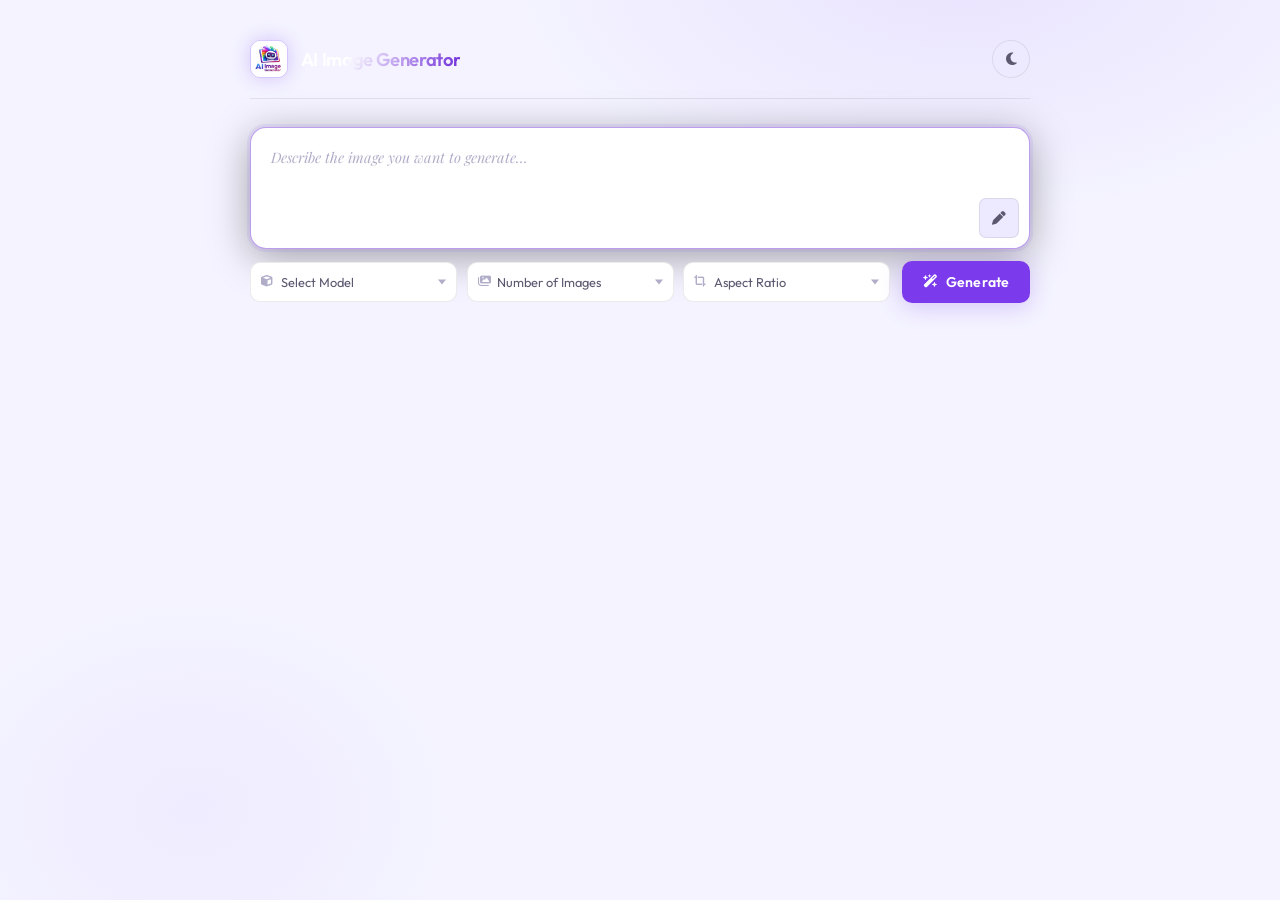
<file: AI-image-generator/index.html>
<!DOCTYPE html>
<html lang="en">
<head>
  <meta charset="UTF-8">
  <meta name="viewport" content="width=device-width, initial-scale=1.0">
  <link rel="shortcut icon" href="./images/img.png" type="image/x-icon">
  <title>AI Image Generator</title>
  <link rel="stylesheet" href="style.css">
  <link rel="stylesheet" href="https://cdnjs.cloudflare.com/ajax/libs/font-awesome/6.5.0/css/all.min.css">
</head>
<body class="">
  <div class="container">

    <!-- Header -->
    <div class="header">
      <div class="logo">
        <img src="./images/img.png" alt="Logo">
        <h1>AI Image Generator</h1>
      </div>
      <button class="theme-toggle" title="Toggle theme">
        <i class="fa-solid fa-circle-half-stroke"></i>
      </button>
    </div>

    <!-- Prompt -->
    <div class="main-content">
      <form id="generate-form" class="form">
        <div class="prompt-container">
          <textarea
            class="prompt-input"
            placeholder="Describe the image you want to generate…"
            required
            autofocus
          ></textarea>
          <button type="button" class="enhance-btn" title="Enhance prompt">
            <i class="fa-solid fa-pen"></i>
          </button>
        </div>


        <div class="actions">
      <div class="selects">
        <div class="option-wrapper">
          <i class="fa-solid fa-cube select-icon"></i>
          <select class="custom-select" id="model-select">
            <option value="" selected disabled>Select Model</option>
            <option value="black-forest-labs/FLUX.1-dev">FLUX.1-dev</option>
            <option value="black-forest-labs/FLUX.1-schnell">FLUX.1-schnell</option>
            <option value="stabilityai/stable-diffusion-xl-base-1.0">Stable Diffusion XL</option>
            <option value="runwayml/stable-diffusion-v1-5">Stable Diffusion v1.5</option>
            <option value="prompthero/openjourney">OpenJourney</option>
          </select>
        </div>

        <div class="option-wrapper">
          <i class="fa-solid fa-images select-icon"></i>
          <select class="custom-select" id="number-select">
            <option value="" selected disabled>Number of Images</option>
            <option value="1">1 Image</option>
            <option value="2">2 Images</option>
            <option value="3">3 Images</option>
            <option value="4">4 Images</option>
          </select>
        </div>

        <div class="option-wrapper">
          <i class="fa-solid fa-crop-simple select-icon"></i>
          <select class="custom-select" id="aspect-ratio-select">
            <option value="" selected disabled>Aspect Ratio</option>
            <option value="1/1">Square (1:1)</option>
            <option value="16/9">Landscape (16:9)</option>
            <option value="9/16">Portrait (9:16)</option>
          </select>
        </div>
      </div>

      <button type="submit" form="generate-form" class="generate-btn">
        <i class="fa-solid fa-wand-magic-sparkles"></i>
        Generate
      </button>
      </div>

      <!-- Result gallery -->
       <div class="gallery-grid ">
        


        


       
       </div>

      </form>
    </div>

    

  </div>

  <script src="./script.js"></script>
</body>
</html>
</file>
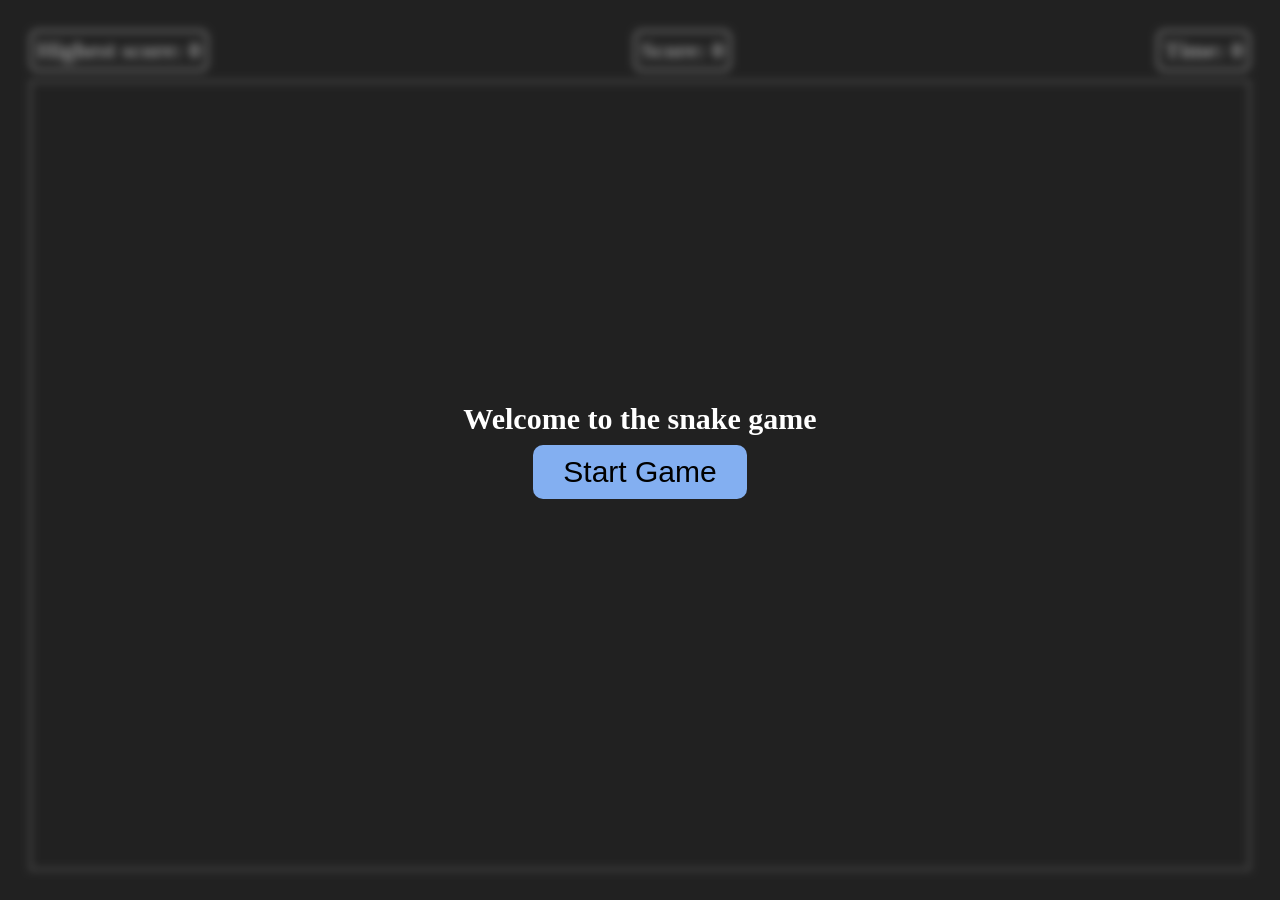
<file: Snake-game/index.html>
<!DOCTYPE html>
<html lang="en">
<head>
  <meta charset="UTF-8">
  <meta name="viewport" content="width=device-width, initial-scale=1.0">
  <title>Snake game</title>
  <link rel="stylesheet" href="style.css">
</head>
<body>
  <main>
    <section>
      <div class="infos">
        <div class="info">
          <h1>Highest score: <span class="highest_score">0</span></h1>
        </div>
        <div class="info">
          <h1>Score: <span class="score">0</span></h1>
        </div>
        <div class="info">
          <h1>Time: <span class="time">0</span></h1>
        </div>
      </div>
      <div class="board">

      </div>
    </section>
    <div class="modal">
      <div class="start-game">
        <h3>Welcome to the snake game</h3>
        <button class="btn btn-start">Start Game</button>
      </div>
      <div class="game-over">
        <h3>GAME OVER!</h3>
        <h4>Score: <span class="score">0</span></h4>
        <h4>Highest Score: <span class="highest-score">0</span></h4>
        <h4>Time: <span class="time">0</span></h4>
        <div class="btn restart">Restart game!</div>
      </div>
    </div>
  </main>
  

  <!-- script  -->
   <script src="script.js"></script>
</body>
</html>
</file>
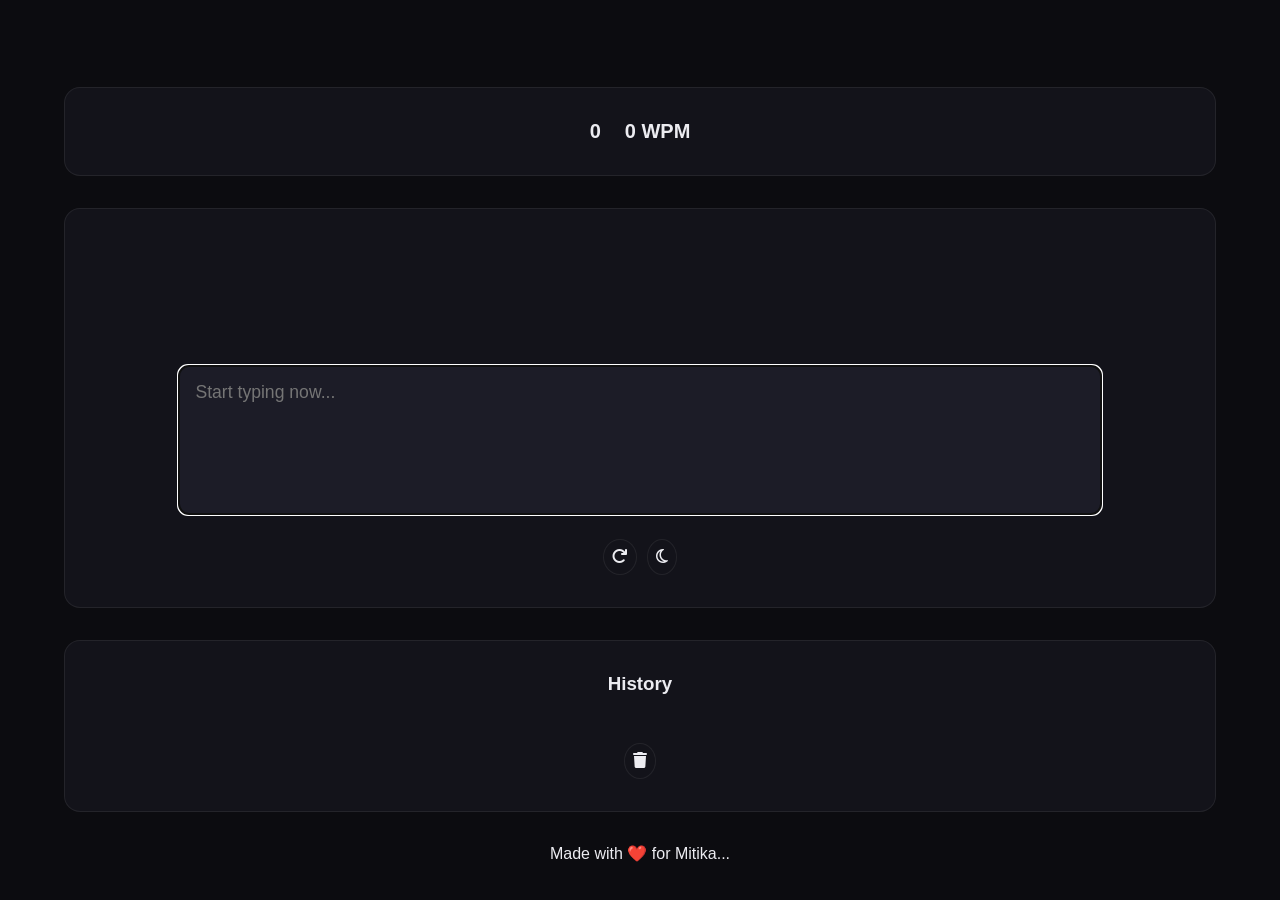
<file: Speed-typing-game/index.html>
<!DOCTYPE html>
<html lang="en">
<head>
  <meta charset="UTF-8">
  <meta name="viewport" content="width=device-width, initial-scale=1.0">
  <title>Speed typing game</title>
  <link rel="stylesheet" href="style.css">
  <link rel="stylesheet" href="https://cdnjs.cloudflare.com/ajax/libs/font-awesome/6.5.1/css/all.min.css">
</head>
<body class="dark-theme">
  <br>
  <div class="info container">
    <div class="time" id="timer">0</div>
    <div class="wpm">0 WPM</div>
  </div>
  
  <div class="container">
    <div class="quote-display" id="quoteDisplay"></div>
    <textarea id="quoteInput" class="quote-input" placeholder="Start typing now..." autofocus></textarea>
    <div class="btmflex">
      <div class="reload bottombtns">
        <i class="fa-solid fa-arrow-rotate-right"></i>
      </div>
      <div class="theme-toggler bottombtns">
        <i class="fa-regular fa-moon"></i>
      </div>
      
    </div>
  </div>

  <div class="history container">
      <h3>History</h3> 
    <div id="recordContainer"></div>
    <div class="bottombtns trash">
      <i class="fa-solid fa-trash"></i>
    </div>
  </div>


  <p>Made with ❤️ for Mitika...</p>

  <script src="script.js"></script>
</body>
</html>
</file>
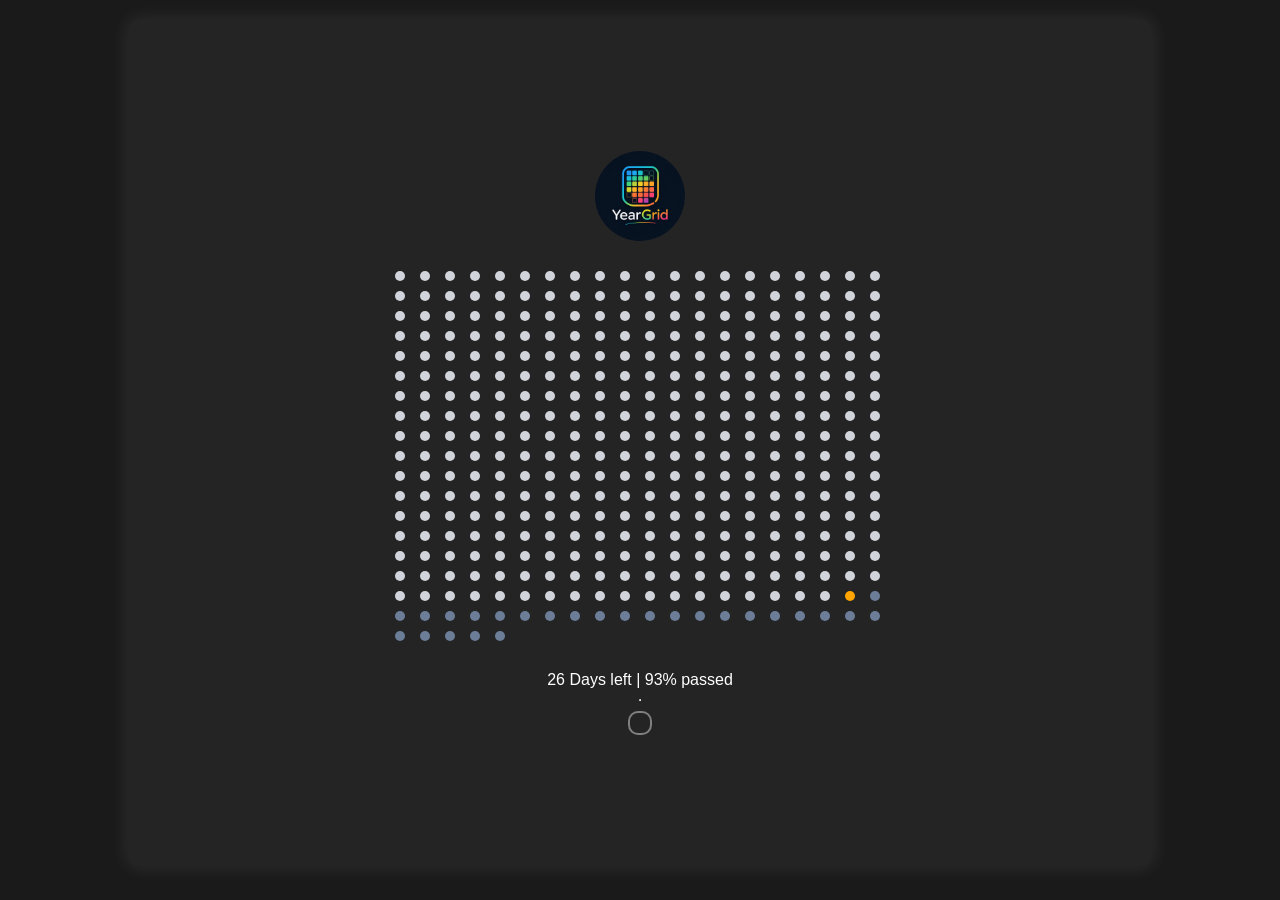
<file: Year-grid/index.html>
<!DOCTYPE html>
<html lang="en">
<head>
  <meta charset="UTF-8">
  <meta name="viewport" content="width=device-width, initial-scale=1.0">
  <title>Year Grid</title>
  <link rel="shortcut icon" href="./images/yg.png" type="image/x-icon">
  <link rel="stylesheet" href="style.css">
</head>
<body>
  <div class="container">
    <div class="img-container">
      <img src="./images/yg.png" alt="">
    </div>
    <div class="grid-gallery">
      <div class="dots" id="1"></div>
      <div class="dots" id="2"></div>
      <div class="dots" id="3"></div>
      <div class="dots" id="4"></div>
      <div class="dots" id="5"></div>
      <div class="dots" id="6"></div>
      <div class="dots" id="7"></div>
      <div class="dots" id="8"></div>
      <div class="dots" id="9"></div>
      <div class="dots" id="10"></div>
      <div class="dots" id="11"></div>
      <div class="dots" id="12"></div>
      <div class="dots" id="13"></div>
      <div class="dots" id="14"></div>
      <div class="dots" id="15"></div>
      <div class="dots" id="16"></div>
      <div class="dots" id="17"></div>
      <div class="dots" id="18"></div>
      <div class="dots" id="19"></div>
      <div class="dots" id="20"></div>
      <div class="dots" id="21"></div>
      <div class="dots" id="22"></div>
      <div class="dots" id="23"></div>
      <div class="dots" id="24"></div>
      <div class="dots" id="25"></div>
      <div class="dots" id="26"></div>
      <div class="dots" id="27"></div>
      <div class="dots" id="28"></div>
      <div class="dots" id="29"></div>
      <div class="dots" id="30"></div>
      <div class="dots" id="31"></div>
      <div class="dots" id="32"></div>
      <div class="dots" id="33"></div>
      <div class="dots" id="34"></div>
      <div class="dots" id="35"></div>
      <div class="dots" id="36"></div>
      <div class="dots" id="37"></div>
      <div class="dots" id="38"></div>
      <div class="dots" id="39"></div>
      <div class="dots" id="40"></div>
      <div class="dots" id="41"></div>
      <div class="dots" id="42"></div>
      <div class="dots" id="43"></div>
      <div class="dots" id="44"></div>
      <div class="dots" id="45"></div>
      <div class="dots" id="46"></div>
      <div class="dots" id="47"></div>
      <div class="dots" id="48"></div>
      <div class="dots" id="49"></div>
      <div class="dots" id="50"></div>
      <div class="dots" id="51"></div>
      <div class="dots" id="52"></div>
      <div class="dots" id="53"></div>
      <div class="dots" id="54"></div>
      <div class="dots" id="55"></div>
      <div class="dots" id="56"></div>
      <div class="dots" id="57"></div>
      <div class="dots" id="58"></div>
      <div class="dots" id="59"></div>
      <div class="dots" id="60"></div>
      <div class="dots" id="61"></div>
      <div class="dots" id="62"></div>
      <div class="dots" id="63"></div>
      <div class="dots" id="64"></div>
      <div class="dots" id="65"></div>
      <div class="dots" id="66"></div>
      <div class="dots" id="67"></div>
      <div class="dots" id="68"></div>
      <div class="dots" id="69"></div>
      <div class="dots" id="70"></div>
      <div class="dots" id="71"></div>
      <div class="dots" id="72"></div>
      <div class="dots" id="73"></div>
      <div class="dots" id="74"></div>
      <div class="dots" id="75"></div>
      <div class="dots" id="76"></div>
      <div class="dots" id="77"></div>
      <div class="dots" id="78"></div>
      <div class="dots" id="79"></div>
      <div class="dots" id="80"></div>
      <div class="dots" id="81"></div>
      <div class="dots" id="82"></div>
      <div class="dots" id="83"></div>
      <div class="dots" id="84"></div>
      <div class="dots" id="85"></div>
      <div class="dots" id="86"></div>
      <div class="dots" id="87"></div>
      <div class="dots" id="88"></div>
      <div class="dots" id="89"></div>
      <div class="dots" id="90"></div>
      <div class="dots" id="91"></div>
      <div class="dots" id="92"></div>
      <div class="dots" id="93"></div>
      <div class="dots" id="94"></div>
      <div class="dots" id="95"></div>
      <div class="dots" id="96"></div>
      <div class="dots" id="97"></div>
      <div class="dots" id="98"></div>
      <div class="dots" id="99"></div>
      <div class="dots" id="100"></div>
      <div class="dots" id="101"></div>
      <div class="dots" id="102"></div>
      <div class="dots" id="103"></div>
      <div class="dots" id="104"></div>
      <div class="dots" id="105"></div>
      <div class="dots" id="106"></div>
      <div class="dots" id="107"></div>
      <div class="dots" id="108"></div>
      <div class="dots" id="109"></div>
      <div class="dots" id="110"></div>
      <div class="dots" id="111"></div>
      <div class="dots" id="112"></div>
      <div class="dots" id="113"></div>
      <div class="dots" id="114"></div>
      <div class="dots" id="115"></div>
      <div class="dots" id="116"></div>
      <div class="dots" id="117"></div>
      <div class="dots" id="118"></div>
      <div class="dots" id="119"></div>
      <div class="dots" id="120"></div>
      <div class="dots" id="121"></div>
      <div class="dots" id="122"></div>
      <div class="dots" id="123"></div>
      <div class="dots" id="124"></div>
      <div class="dots" id="125"></div>
      <div class="dots" id="126"></div>
      <div class="dots" id="127"></div>
      <div class="dots" id="128"></div>
      <div class="dots" id="129"></div>
      <div class="dots" id="130"></div>
      <div class="dots" id="131"></div>
      <div class="dots" id="132"></div>
      <div class="dots" id="133"></div>
      <div class="dots" id="134"></div>
      <div class="dots" id="135"></div>
      <div class="dots" id="136"></div>
      <div class="dots" id="137"></div>
      <div class="dots" id="138"></div>
      <div class="dots" id="139"></div>
      <div class="dots" id="140"></div>
      <div class="dots" id="141"></div>
      <div class="dots" id="142"></div>
      <div class="dots" id="143"></div>
      <div class="dots" id="144"></div>
      <div class="dots" id="145"></div>
      <div class="dots" id="146"></div>
      <div class="dots" id="147"></div>
      <div class="dots" id="148"></div>
      <div class="dots" id="149"></div>
      <div class="dots" id="150"></div>
      <div class="dots" id="151"></div>
      <div class="dots" id="152"></div>
      <div class="dots" id="153"></div>
      <div class="dots" id="154"></div>
      <div class="dots" id="155"></div>
      <div class="dots" id="156"></div>
      <div class="dots" id="157"></div>
      <div class="dots" id="158"></div>
      <div class="dots" id="159"></div>
      <div class="dots" id="160"></div>
      <div class="dots" id="161"></div>
      <div class="dots" id="162"></div>
      <div class="dots" id="163"></div>
      <div class="dots" id="164"></div>
      <div class="dots" id="165"></div>
      <div class="dots" id="166"></div>
      <div class="dots" id="167"></div>
      <div class="dots" id="168"></div>
      <div class="dots" id="169"></div>
      <div class="dots" id="170"></div>
      <div class="dots" id="171"></div>
      <div class="dots" id="172"></div>
      <div class="dots" id="173"></div>
      <div class="dots" id="174"></div>
      <div class="dots" id="175"></div>
      <div class="dots" id="176"></div>
      <div class="dots" id="177"></div>
      <div class="dots" id="178"></div>
      <div class="dots" id="179"></div>
      <div class="dots" id="180"></div>
      <div class="dots" id="181"></div>
      <div class="dots" id="182"></div>
      <div class="dots" id="183"></div>
      <div class="dots" id="184"></div>
      <div class="dots" id="185"></div>
      <div class="dots" id="186"></div>
      <div class="dots" id="187"></div>
      <div class="dots" id="188"></div>
      <div class="dots" id="189"></div>
      <div class="dots" id="190"></div>
      <div class="dots" id="191"></div>
      <div class="dots" id="192"></div>
      <div class="dots" id="193"></div>
      <div class="dots" id="194"></div>
      <div class="dots" id="195"></div>
      <div class="dots" id="196"></div>
      <div class="dots" id="197"></div>
      <div class="dots" id="198"></div>
      <div class="dots" id="199"></div>
      <div class="dots" id="200"></div>
      <div class="dots" id="201"></div>
      <div class="dots" id="202"></div>
      <div class="dots" id="203"></div>
      <div class="dots" id="204"></div>
      <div class="dots" id="205"></div>
      <div class="dots" id="206"></div>
      <div class="dots" id="207"></div>
      <div class="dots" id="208"></div>
      <div class="dots" id="209"></div>
      <div class="dots" id="210"></div>
      <div class="dots" id="211"></div>
      <div class="dots" id="212"></div>
      <div class="dots" id="213"></div>
      <div class="dots" id="214"></div>
      <div class="dots" id="215"></div>
      <div class="dots" id="216"></div>
      <div class="dots" id="217"></div>
      <div class="dots" id="218"></div>
      <div class="dots" id="219"></div>
      <div class="dots" id="220"></div>
      <div class="dots" id="221"></div>
      <div class="dots" id="222"></div>
      <div class="dots" id="223"></div>
      <div class="dots" id="224"></div>
      <div class="dots" id="225"></div>
      <div class="dots" id="226"></div>
      <div class="dots" id="227"></div>
      <div class="dots" id="228"></div>
      <div class="dots" id="229"></div>
      <div class="dots" id="230"></div>
      <div class="dots" id="231"></div>
      <div class="dots" id="232"></div>
      <div class="dots" id="233"></div>
      <div class="dots" id="234"></div>
      <div class="dots" id="235"></div>
      <div class="dots" id="236"></div>
      <div class="dots" id="237"></div>
      <div class="dots" id="238"></div>
      <div class="dots" id="239"></div>
      <div class="dots" id="240"></div>
      <div class="dots" id="241"></div>
      <div class="dots" id="242"></div>
      <div class="dots" id="243"></div>
      <div class="dots" id="244"></div>
      <div class="dots" id="245"></div>
      <div class="dots" id="246"></div>
      <div class="dots" id="247"></div>
      <div class="dots" id="248"></div>
      <div class="dots" id="249"></div>
      <div class="dots" id="250"></div>
      <div class="dots" id="251"></div>
      <div class="dots" id="252"></div>
      <div class="dots" id="253"></div>
      <div class="dots" id="254"></div>
      <div class="dots" id="255"></div>
      <div class="dots" id="256"></div>
      <div class="dots" id="257"></div>
      <div class="dots" id="258"></div>
      <div class="dots" id="259"></div>
      <div class="dots" id="260"></div>
      <div class="dots" id="261"></div>
      <div class="dots" id="262"></div>
      <div class="dots" id="263"></div>
      <div class="dots" id="264"></div>
      <div class="dots" id="265"></div>
      <div class="dots" id="266"></div>
      <div class="dots" id="267"></div>
      <div class="dots" id="268"></div>
      <div class="dots" id="269"></div>
      <div class="dots" id="270"></div>
      <div class="dots" id="271"></div>
      <div class="dots" id="272"></div>
      <div class="dots" id="273"></div>
      <div class="dots" id="274"></div>
      <div class="dots" id="275"></div>
      <div class="dots" id="276"></div>
      <div class="dots" id="277"></div>
      <div class="dots" id="278"></div>
      <div class="dots" id="279"></div>
      <div class="dots" id="280"></div>
      <div class="dots" id="281"></div>
      <div class="dots" id="282"></div>
      <div class="dots" id="283"></div>
      <div class="dots" id="284"></div>
      <div class="dots" id="285"></div>
      <div class="dots" id="286"></div>
      <div class="dots" id="287"></div>
      <div class="dots" id="288"></div>
      <div class="dots" id="289"></div>
      <div class="dots" id="290"></div>
      <div class="dots" id="291"></div>
      <div class="dots" id="292"></div>
      <div class="dots" id="293"></div>
      <div class="dots" id="294"></div>
      <div class="dots" id="295"></div>
      <div class="dots" id="296"></div>
      <div class="dots" id="297"></div>
      <div class="dots" id="298"></div>
      <div class="dots" id="299"></div>
      <div class="dots" id="300"></div>
      <div class="dots" id="301"></div>
      <div class="dots" id="302"></div>
      <div class="dots" id="303"></div>
      <div class="dots" id="304"></div>
      <div class="dots" id="305"></div>
      <div class="dots" id="306"></div>
      <div class="dots" id="307"></div>
      <div class="dots" id="308"></div>
      <div class="dots" id="309"></div>
      <div class="dots" id="310"></div>
      <div class="dots" id="311"></div>
      <div class="dots" id="312"></div>
      <div class="dots" id="313"></div>
      <div class="dots" id="314"></div>
      <div class="dots" id="315"></div>
      <div class="dots" id="316"></div>
      <div class="dots" id="317"></div>
      <div class="dots" id="318"></div>
      <div class="dots" id="319"></div>
      <div class="dots" id="320"></div>
      <div class="dots" id="321"></div>
      <div class="dots" id="322"></div>
      <div class="dots" id="323"></div>
      <div class="dots" id="324"></div>
      <div class="dots" id="325"></div>
      <div class="dots" id="326"></div>
      <div class="dots" id="327"></div>
      <div class="dots" id="328"></div>
      <div class="dots" id="329"></div>
      <div class="dots" id="330"></div>
      <div class="dots" id="331"></div>
      <div class="dots" id="332"></div>
      <div class="dots" id="333"></div>
      <div class="dots" id="334"></div>
      <div class="dots" id="335"></div>
      <div class="dots" id="336"></div>
      <div class="dots" id="337"></div>
      <div class="dots" id="338"></div>
      <div class="dots" id="339"></div>
      <div class="dots" id="340"></div>
      <div class="dots" id="341"></div>
      <div class="dots" id="342"></div>
      <div class="dots" id="343"></div>
      <div class="dots" id="344"></div>
      <div class="dots" id="345"></div>
      <div class="dots" id="346"></div>
      <div class="dots" id="347"></div>
      <div class="dots" id="348"></div>
      <div class="dots" id="349"></div>
      <div class="dots" id="350"></div>
      <div class="dots" id="351"></div>
      <div class="dots" id="352"></div>
      <div class="dots" id="353"></div>
      <div class="dots" id="354"></div>
      <div class="dots" id="355"></div>
      <div class="dots" id="356"></div>
      <div class="dots" id="357"></div>
      <div class="dots" id="358"></div>
      <div class="dots" id="359"></div>
      <div class="dots" id="360"></div>
      <div class="dots" id="361"></div>
      <div class="dots" id="362"></div>
      <div class="dots" id="363"></div>
      <div class="dots" id="364"></div>
      <div class="dots" id="365"></div>

    </div>
    <div class="details">
    <p class="info"></p>
    <hr>
    <p class="quote"></p>
    
    </div>
  </div>

  
  <script src="./script.js"></script>
</body>
</html>
</file>
<file: AI-image-generator/style.css>
@import url('https://fonts.googleapis.com/css2?family=Outfit:wght@300;400;500;600;700&family=Playfair+Display:ital@1&display=swap');

:root {
  --bg:           #f4f3ff;
  --surface:      #ffffff;
  --surface-2:    #ede9fe;
  --border:       rgba(0, 0, 0, 0.08);
  --border-focus: rgba(109, 40, 217, 0.45);
  --accent:       #7c3aed;
  --accent-alt:   #6d28d9;
  --accent-glow:  rgba(124, 58, 237, 0.25);
  --text:         #1a1825;
  --text-muted:   #5b5870;
  --text-faint:   #b0adc8;
  --radius-lg:    16px;
  --radius-md:    10px;
  --radius-sm:    7px;
  --ease:         cubic-bezier(0.4, 0, 0.2, 1);


}

body.dark-theme{
  --bg:           #0c0c10;
  --surface:      #13131a;
  --surface-2:    #1c1c27;
  --border:       rgba(255, 255, 255, 0.07);
  --border-focus: rgba(139, 92, 246, 0.5);
  --accent:       #8b5cf6;
  --accent-alt:   #a78bfa;
  --accent-glow:  rgba(139, 92, 246, 0.35);
  --text:         #ececf1;
  --text-muted:   #7b7a90;
  --text-faint:   #3e3d52;
  --radius-lg:    16px;
  --radius-md:    10px;
  --radius-sm:    7px;
  --ease:         cubic-bezier(0.4, 0, 0.2, 1);
}

*, *::before, *::after { box-sizing: border-box; margin: 0; padding: 0; }

body {
  min-height: 100vh;
  font-family: 'Outfit', sans-serif;
  font-weight: 400;
  background-color: var(--bg);
  color: var(--text);
  display: flex;
  justify-content: center;
  padding: 2.5rem 1.25rem 5rem;
  background-image:
    radial-gradient(ellipse 55% 45% at 75% -5%,  rgba(139, 92, 246, 0.11) 0%, transparent 65%),
    radial-gradient(ellipse 35% 40% at 15% 90%,  rgba(167, 139, 250, 0.07) 0%, transparent 60%);
}

.container {
  width: 100%;
  max-width: 780px;
  display: flex;
  flex-direction: column;
  gap: 1.75rem;
}

.header {
  display: flex;
  align-items: center;
  justify-content: space-between;
  padding-bottom: 1.25rem;
  border-bottom: 1px solid var(--border);
}

.logo {
  display: flex;
  align-items: center;
  gap: 0.8rem;
}

.logo img {
  width: 38px;
  height: 38px;
  border-radius: 10px;
  border: 1px solid rgba(139, 92, 246, 0.3);
  object-fit: cover;
  box-shadow: 0 0 18px var(--accent-glow);
}

.logo h1 {
  font-family: 'Outfit', sans-serif;
  font-size: 1.15rem;
  font-weight: 600;
  letter-spacing: -0.02em;
  background: linear-gradient(120deg, #fff 30%, var(--accent-alt) 100%);
  -webkit-background-clip: text;
  -webkit-text-fill-color: transparent;
  background-clip: text;
}

.theme-toggle {
  width: 38px;
  height: 38px;
  border-radius: 50%;
  background: var(--surface-2);
  border: 1px solid var(--border);
  color: var(--text-muted);
  font-size: 0.9rem;
  cursor: pointer;
  display: flex;
  align-items: center;
  justify-content: center;
  transition: all 0.2s var(--ease);
}

.theme-toggle:hover {
  border-color: var(--border-focus);
  color: var(--accent-alt);
  box-shadow: 0 0 14px var(--accent-glow);
}

.form { width: 100%; }

.prompt-container {
  position: relative;
  display: flex;
  align-items: flex-end;
  background: var(--surface);
  border: 1px solid var(--border);
  border-radius: var(--radius-lg);
  transition: border-color 0.2s var(--ease), box-shadow 0.2s var(--ease);
  overflow: hidden;
}

.prompt-container:focus-within {
  border-color: var(--border-focus);
  box-shadow: 0 0 0 3px rgba(139, 92, 246, 0.1), 0 8px 40px rgba(0,0,0,0.35);
}

.prompt-input {
  flex: 1;
  background: transparent;
  border: none;
  outline: none;
  resize: none;
  padding: 1.15rem 1.25rem;
  font-family: 'Outfit', sans-serif;
  font-size: 0.95rem;
  font-weight: 300;
  color: var(--text);
  line-height: 1.65;
  min-height: 120px;
  caret-color: var(--accent);
}

.prompt-input::placeholder {
  color: var(--text-faint);
  font-style: italic;
  font-family: 'Playfair Display', serif;
  font-size: 0.9rem;
}

.enhance-btn {
  flex-shrink: 0;
  margin: 0.6rem;
  width: 40px;
  height: 40px;
  border-radius: var(--radius-sm);
  background: var(--surface-2);
  border: 1px solid var(--border);
  color: var(--text-muted);
  font-size: 0.85rem;
  cursor: pointer;
  display: flex;
  align-items: center;
  justify-content: center;
  transition: all 0.2s var(--ease);
}

.enhance-btn:hover {
  background: rgba(139, 92, 246, 0.12);
  border-color: var(--border-focus);
  color: var(--accent-alt);
}

.actions {
  display: flex;
  align-items: center;
  gap: 0.75rem;
  margin-top: 0.75rem; 
}

.selects {
  display: flex;
  flex: 1;
  gap: 0.6rem;
}


.option-wrapper {
  position: relative;
  flex: 1;
  min-width: 0;
}


.select-icon {
  position: absolute;
  left: 11px;
  top: 50%;
  transform: translateY(-50%);
  font-size: 0.72rem;
  color: var(--text-faint);
  pointer-events: none;
  z-index: 1;
  transition: color 0.2s var(--ease);
}

.option-wrapper:focus-within .select-icon {
  color: var(--accent);
}


.option-wrapper::after {
  content: '';
  position: absolute;
  right: 11px;
  top: 50%;
  transform: translateY(-50%);
  width: 0;
  height: 0;
  border-left: 4px solid transparent;
  border-right: 4px solid transparent;
  border-top: 5px solid var(--text-faint);
  pointer-events: none;
  transition: border-top-color 0.2s var(--ease);
}

.option-wrapper:hover::after,
.option-wrapper:focus-within::after {
  border-top-color: var(--accent-alt);
}

.custom-select {
  width: 100%;
  padding: 0.7rem 1.8rem 0.7rem 1.85rem;
  background: var(--surface);
  border: 1px solid var(--border);
  border-radius: var(--radius-md);
  color: var(--text-muted);
  font-family: 'Outfit', sans-serif;
  font-size: 0.8rem;
  font-weight: 400;
  cursor: pointer;
  outline: none;
  appearance: none;
  -webkit-appearance: none;
  transition: all 0.2s var(--ease);
  white-space: nowrap;
  overflow: hidden;
  text-overflow: ellipsis;
}

.custom-select:hover {
  border-color: rgba(139, 92, 246, 0.25);
  color: var(--text);
}

.custom-select:focus {
  border-color: var(--border-focus);
  box-shadow: 0 0 0 3px rgba(139, 92, 246, 0.09);
  color: var(--text);
}

.custom-select option {
  background: #1c1c27;
  color: var(--text);
}

.custom-select option:disabled {
  color: var(--text-faint);
}

.generate-btn {
  flex-shrink: 0;
  display: flex;
  align-items: center;
  gap: 0.5rem;
  padding: 0 1.3rem;
  height: 42px;
  border-radius: var(--radius-md);
  background: linear-gradient(135deg, var(--accent) 0%, #7c3aed 100%);
  border: none;
  color: #fff;
  font-family: 'Outfit', sans-serif;
  font-size: 0.88rem;
  font-weight: 600;
  letter-spacing: 0.01em;
  cursor: pointer;
  white-space: nowrap;
  box-shadow: 0 4px 22px var(--accent-glow);
  transition: all 0.2s var(--ease);
  position: relative;
  overflow: hidden;
}

.generate-btn::before {
  content: '';
  position: absolute;
  inset: 0;
  background: rgba(255,255,255,0);
  transition: background 0.2s var(--ease);
}

.generate-btn:hover::before{ background: rgba(255,255,255,0.1); }
.generate-btn:hover{ 
  transform: translateY(-1px); box-shadow: 0 8px 30px rgba(139, 92, 246, 0.5); 
}
.generate-btn:active{ transform: translateY(0); }

.generate-btn i{ font-size: 0.82rem; }

@media (max-width: 620px) {
  .actions {
    flex-direction: column;
    align-items: stretch;
  }

  .selects {
    flex-direction: column;
    gap: 0.6rem;
  }

  .generate-btn {
    width: 100%;
    justify-content: center;
    height: 46px;
  }

  .logo h1 { font-size: 1rem; }
}

.gallery-grid {
  width: 100%;
  margin-top: 2rem;
  display: grid;
  grid-template-columns: repeat(auto-fit, minmax(150px, 1fr));
  gap: 1rem;
}
.img-card {
  background: var(--surface);
  border: 1px solid var(--border);
  border-radius: var(--radius-md);
  overflow: hidden;
  height: 100%;
  width: 100%;
  position: relative;
  transition: all 0.3s ease;

}
.img-card img {
  width: 100%;
  height: 100%;
  object-fit: cover;
  transition: transform 0.3s var(--ease);
  /* position: relative; */
}
.img-overlay{
    position: absolute;
  bottom: 0;
  left: 0;
  right: 0;
  background: linear-gradient(180deg, transparent 0%, rgba(0,0,0,0.6) 100%);
  padding: 0.5rem;
  display: flex;
  justify-content: flex-end;

  opacity: 0;
  transform: translateY(20px);
  transition: all 0.3s ease;
}
.img-card:hover .img-overlay{
  opacity: 1;
  transform: translateY(0);
}

.img-card:hover{
  transform: translateY(-5px);
  box-shadow: 0 8px 30px rgba(139, 92, 246, 0.5);
}
.img-overlay button {
  position: absolute;
  right: 5px;
  bottom: 5px;
  color: var(--text);
  background: rgba(177, 214, 231, 0.69);
  border: none;
  padding: 5px;
  /* opacity: 0.5; */
  backdrop-filter: blur(4px);
  border-radius: var(--radius-lg);
}
</file>
<file: Snake-game/style.css>
*{
  margin: 0px;
  padding: 0px;
  box-sizing: border-box;

}
html, body{
  height: 100%;
  width: 100%;
}

:root{
  --bg-primary: #0c0c0c;
  --bg-fill: #ec9f0f;
  --text: white;
  --bg-food: #17da48;
  --bg-btn: #83aff1

}

html{
  background-color: var(--bg-primary);
  color: var(--text);
}

main, section{
  width: 100%;
  height: 100%;

}
section{
  padding: 30px;
  display: flex;
  flex-direction: column;
  gap: 10px;

}
.infos{
  display: flex;
  justify-content: space-between;
  
}
.info{
  border: 2px solid var(--text);
  padding: 5px;
  border-radius: 8px;
}
.blocks{
  width: 30px;
  height: 30px;
  /* border: 0.5px solid gray; */
}
.board{
  /* border: 1px solid var(--text); */
  flex-grow: 1;
  display: grid;
  grid-template-columns: repeat(auto-fill, minmax(30px, 1fr));
  grid-template-rows: repeat(auto-fill, minmax(30px, 1fr));
  
  border: 1px solid white;
  gap: 0px;
  height: 100vh;
  
  
}

.fill{
  background-color: var(--bg-fill);
  border-radius: 50%;
}
.food{
  background-color: var(--bg-food);
}

/* design the modal */

.modal{
  height: 100vh;
  width: 100vw;
  position: fixed;
  top: 0;
  left: 0;
  background-color: #35353587;
  backdrop-filter: blur(4px);
  display: flex;
  justify-content: center;
  align-items: center;
}
.modal .start-game{
  display: flex;
  flex-direction: column;
  gap: 9px;
  align-items: center;
}

.btn{
  padding: 10px 30px;
  font-size: 30px;
  background-color: var(--bg-btn);
  border-radius: 10px;
  border: none;
  pointer: cursor;
  transition: all 0.3s ease;
}
.btn:hover{
  transform: scale(1.1);

}
.start-game h3{
  font-weight: bold;
  font-size: 30px;
}
.game-over h3{
  font-weight: bold;
  font-size: 30px;
}

.modal .game-over{
  display: flex;
   flex-direction: column; 
  align-items: center;
  gap: 9px;
  display: none;
}
</file>
<file: Speed-typing-game/style.css>
*{
  margin: 0px;
  padding: 0px;
  box-sizing: border-box;
  font-family: 'Segoe UI', Tahoma, Geneva, Verdana, sans-serif;
}




:root {
  --bg:           #f4f3ff;
  --surface:      #ffffff;
  --surface-2:    #ede9fe;
  --border:       rgba(0, 0, 0, 0.08);
  --border-focus: rgba(109, 40, 217, 0.45);
  --accent:       #7c3aed;
  --accent-alt:   #6d28d9;
  --accent-glow:  rgba(124, 58, 237, 0.25);
  --text:         #1a1825;
  --text-muted:   #5b5870;
  --text-faint:   #b0adc8;
  --radius-lg:    16px;
  --radius-md:    10px;
  --radius-sm:    7px;
  --ease:         cubic-bezier(0.4, 0, 0.2, 1);


}

body.dark-theme{
  --bg:           #0c0c10;
  --surface:      #13131a;
  --surface-2:    #1c1c27;
  --border:       rgba(255, 255, 255, 0.07);
  --border-focus: rgba(139, 92, 246, 0.5);
  --accent:       #8b5cf6;
  --accent-alt:   #a78bfa;
  --accent-glow:  rgba(139, 92, 246, 0.35);
  --text:         #ececf1;
  --text-muted:   #7b7a90;
  --text-faint:   #3e3d52;
  --radius-lg:    16px;
  --radius-md:    10px;
  --radius-sm:    7px;
  --ease:         cubic-bezier(0.4, 0, 0.2, 1);
}

body{
  background-color: var(--bg);
  color: var(--text);
  min-height: 100vh;
  display: flex;
  align-items: center;
  justify-content: center;
  flex-direction: column;
  gap: 2rem;
}

.container{
  background-color: var(--surface);
  border: 1px solid var(--border);
  border-radius: var(--radius-lg);
  padding: 2rem;
  display: flex;
  flex-direction: column;
  align-items: center;
  gap: 1.5rem;
  width: 90%;
}
.quote-display{
  font-size: 1.2rem;
  color: var(--text-muted);
  min-height: 100px;
  line-height: 1.5;
  font-weight: bold;
}

.quote-input{
  min-width: 85%;
  min-height: 150px;
  border: 1px solid var(--border);
  border-radius: var(--radius-md);
  padding: 1rem;
  font-size: 1.1rem;
  color: var(--text);
  background-color: var(--surface-2);
  resize: none;
  transition: border-color 0.3s var(--ease);
}
.quate-input:focus{
  outline: none;
  border-color: var(--border-focus);
}

.correct{
  color: green;
  background-color: var(--accent-glow);
  padding: 0.1rem;
  border-radius: var(--radius-sm);
  

}
.incorrect{
  color: red;
  text-decoration: underline;
  background-color: var(--accent-glow);
  padding: 0.1rem;
  border-radius: var(--radius-sm);
}

.bottombtns{
 
  background-color: var(--surface);
  color: var(--text);
  border: 1px solid var(--border);
  border-radius: 50%;
  padding: 8px;
  cursor: pointer;
}

.info{
  display: flex;
  flex-direction: row;
  align-items: center;
  justify-content: center;

}
.info div{
  font-weight: bold;
  font-size: 20px;
}
.btmflex{
  display: flex;
  flex-direction: row;
  gap: 10px;
}

#recordContainer{
  width: 100%;
  display: flex;
  flex-direction: column;
  gap: 4px;
}


.stack{
  width: 100%;
  display: flex;
  flex-direction: row;
  justify-content: space-around;
  padding: 5px;
  background-color: #4b4d4d;
  border-radius: 15px;
  font-weight: bold;
}
</file>
<file: Year-grid/style.css>
*{
  margin: 0;
  padding: 0;
  box-sizing: border-box;
}
body{
  background-color: #1a1a1a;
  color: #fff;
  font-family: 'Segoe UI', Tahoma, Geneva, Verdana, sans-serif;
}
.container{
  width: 80vw;
  min-height: 94vh; 
  margin: 20px auto; 
  display: flex;
  flex-direction: column;
  align-items: center;
  justify-content: center;
  gap: 10px;
  background-color: #242424;
  border-radius: 10px;
  box-shadow: 0 0 20px rgba(255, 255, 255, 0.1);
  
}

.container .img-container{
  width: 90px;
  height: 90px;
  border-radius: 50%;
  

}
.container .img-container img{
  width: 100%;
  height: 100%;
  border-radius: 50%;
}

.grid-gallery{
  padding: 20px;
  width: 80%;
  justify-content: center;
  align-items: center;
  display: grid;
  grid-template-columns: repeat(20, 15px);
  /* gid-template-rows: repeat(19, 20px); */
  gap: 10px;
}
.dots{
  width: 10px;
  height: 10px;
  background-color: #6c7d97;
  border-radius: 50%;

}
.active{
  background-color: #D1D5DB;
}
.today{
  background-color: orange;
}
.details{
  display: flex;
  flex-direction: column;
  align-items: center;
  justify-content: center;
  gap: 10px;
  
}
.details p{
  display: inline-block;;
  color: white;
  
}

@media (max-width: 657px){
  .container{
    width: 90vw;
  }
  .grid-gallery{
    width: 100%;
    grid-template-columns: repeat(20, 15px);
    gap: 5px;
  }
}
@media (max-width: 460px){
  .grid-gallery{
    width: 100%;
    grid-template-columns: repeat(20, 13px);
    gap: 3px;
  }
  .dots{
    width: 8px;
  height: 8px;
  background-color: #6c7d97;
  border-radius: 50%;
  }
  .active{
  background-color: #D1D5DB;
}
.today{
  background-color: orange;
}
}

@media(max-width: 375px){
  .grid-gallery{
    width: 100%;
    grid-template-columns: repeat(20, 12px);
    gap: 2px;
  }
  .dots{
    width: 7px;
  height: 7px;
  background-color: #6c7d97;
  border-radius: 50%;
  }
  .container{
    width: 100vw;
  height: 100vh; 
  margin: 0 auto; 
  display: flex;
  flex-direction: column;
  align-items: center;
  justify-content: center;
  gap: 10px;
  background-color: #242424;

  }

  .active{
  background-color: #D1D5DB;
}
.today{
  background-color: orange;
}
}

.quote{
  border: 2px solid gray;
  border-radius: 10px;
  padding: 10px;
}
</file>
